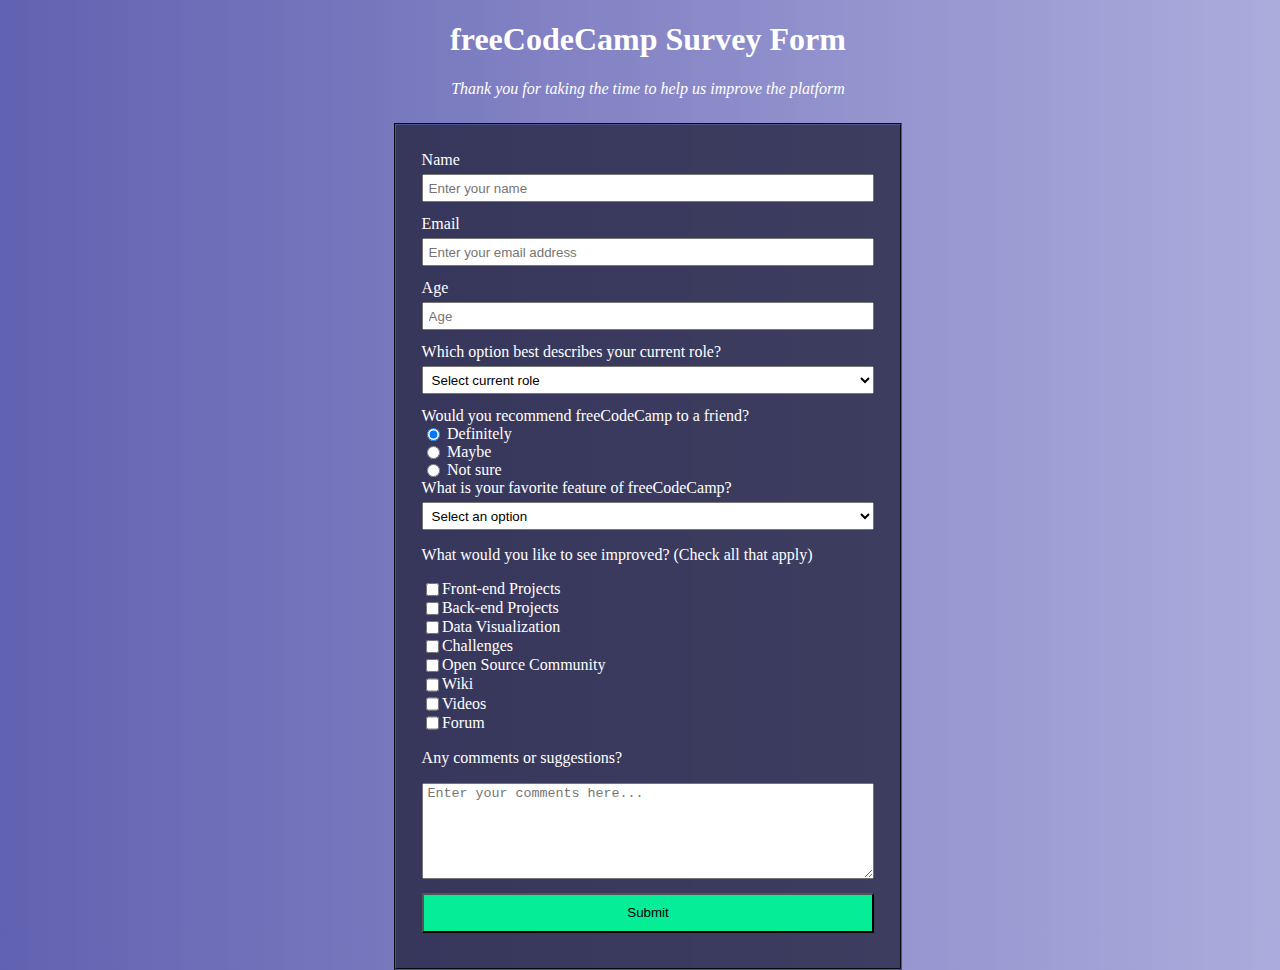
<file: Survey-Form[Project]/index.html>
<!-- Author: Prantaneel Pegu
     Date of Project Submission: 08-02-2024 (dd-mm-yyyy) -->

<!DOCTYPE html>

<html lang="en">

    <head>
        <meta charset="UTF-8">
        <meta name="viewport" content="width=device-width, initial-scale=1.0">
        <link href="styles.css" rel="stylesheet">
        <title>freeCodeCamp Survey</title>
    </head>

    <body>
         
        <main>
        <h1 id="title">freeCodeCamp Survey Form</h1>
        <p id="description">Thank you for taking the time to help us improve the platform</p>

            <div id="form-body">
                <form action="" id="survey-form">

                    <fieldset>
                        <label id="name-label" for="name">Name
                            <input class="inputMod1" id="name" type="text" placeholder="Enter your name" required>
                        </label>

                        <label id="email-label" for="email">Email
                            <input class="inputMod1" type="email" id="email" placeholder="Enter your email address" required>
                        </label>

                        <label id="number-label" for="number">Age
                            <input class="inputMod1" type="number" id="number" placeholder="Age" min="15" max="120">
                        </label>

                        <label for="dropdown">Which option best describes your current role?
                        <select class="inputMod1" id="dropdown">
                            <option class="placeholder-option" selected disabled>Select current role</option>
                            <option>Student</option>
                            <option>Full time learner</option>
                            <option>Full time job</option>
                            <option>Prefer not to say</option>
                            <option>Other</option>
                        </select>
                        </label>

                        <label id="recommend-label">Would you recommend freeCodeCamp to a friend?
                            <label id="rec1">
                                <input name="recommend" value="Definitely" type="radio" checked> Definitely
                            </label>
                            <label id="rec2">
                                <input name="recommend" value="Maybe" type="radio"> Maybe
                            </label>
                            <label id="rec3">
                                <input name="recommend" value="Not sure" type="radio"> Not sure
                            </label>
                        </label>

                        <label id="fav-feature">What is your favorite feature of freeCodeCamp?
                            <select class="inputMod1" id="feature-dropdown" name="favorite-feature">
                                <option selected disabled>Select an option</option>
                                <option value="Challenges">Challenges</option>
                                <option value="Projects">Projects</option>
                                <option value="Community">Community</option>
                                <option value="Certifications">Certifications</option>
                                <option value="YT Channel">Youtube Channel</option>
                                <option value="Open Source">Open Source</option>
                            </select>
                        </label>

                        <p>What would you like to see improved? (Check all that apply)</p>

                            <label class="improved"><input value="Front-end Projects" type="checkbox">Front-end Projects</label>
                            <label class="improved"><input value="Back-end Projects" type="checkbox">Back-end Projects</label>
                            <label class="improved"><input value="Data Visualization" type="checkbox">Data Visualization</label>
                            <label class="improved"><input value="Challenges" type="checkbox">Challenges</label>
                            <label class="improved"><input value="Open Source Community" type="checkbox">Open Source Community</label>
                            <label class="improved"><input value="Wiki" type="checkbox">Wiki</label>
                            <label class="improved"><input value="Videos" type="checkbox">Videos</label>
                            <label class="improved"><input value="Forum" type="checkbox">Forum</label>

                        <p>Any comments or suggestions?</p>
                        <textarea id="comments-and-suggestions" name="comments-and-suggestions" placeholder="Enter your comments here..." rows="6"></textarea>

                        <button id="submit" type="submit">Submit</button>

                    </fieldset>
                </form>

            </div>
        </main>


    </body>
</html>
</file>
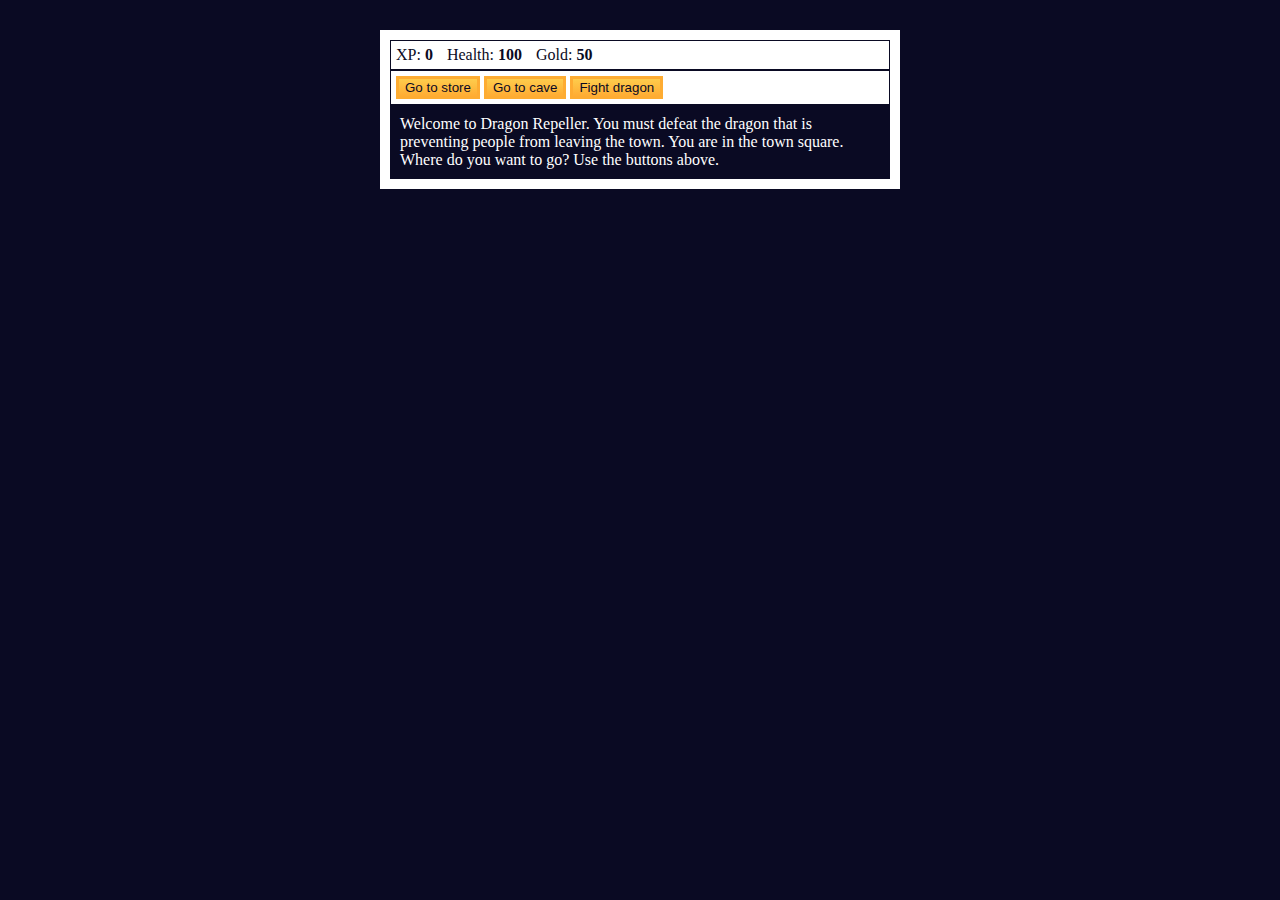
<file: Javascript Algorithms and Data Structures/Dragon-Repeller Game/index.html>
<!-- A freecodecamp exercise on Javascript basics -->

<!DOCTYPE html>
<html lang="en">
  <head>
    <meta charset="utf-8">
    <link rel="stylesheet" href="./styles.css">
    <title>RPG - Dragon Repeller</title>
  </head>
  <body>
    <div id="game">
      <div id="stats">
        <span class="stat">XP: <strong><span id="xpText">0</span></strong></span>
        <span class="stat">Health: <strong><span id="healthText">100</span></strong></span>
        <span class="stat">Gold: <strong><span id="goldText">50</span></strong></span>
      </div>
      <div id="controls">
        <button id="button1">Go to store</button>
        <button id="button2">Go to cave</button>
        <button id="button3">Fight dragon</button>
      </div>
      <div id="monsterStats">
        <span class="stat">Monster Name: <strong><span id="monsterName"></span></strong></span>
        <span class="stat">Health: <strong><span id="monsterHealth"></span></strong></span>
      </div>
      <div id="text">
        Welcome to Dragon Repeller. You must defeat the dragon that is preventing people from leaving the town. You are in the town square. Where do you want to go? Use the buttons above.
      </div>
    </div>
    <script src="./script.js"></script>
  </body>
</html>
</file>
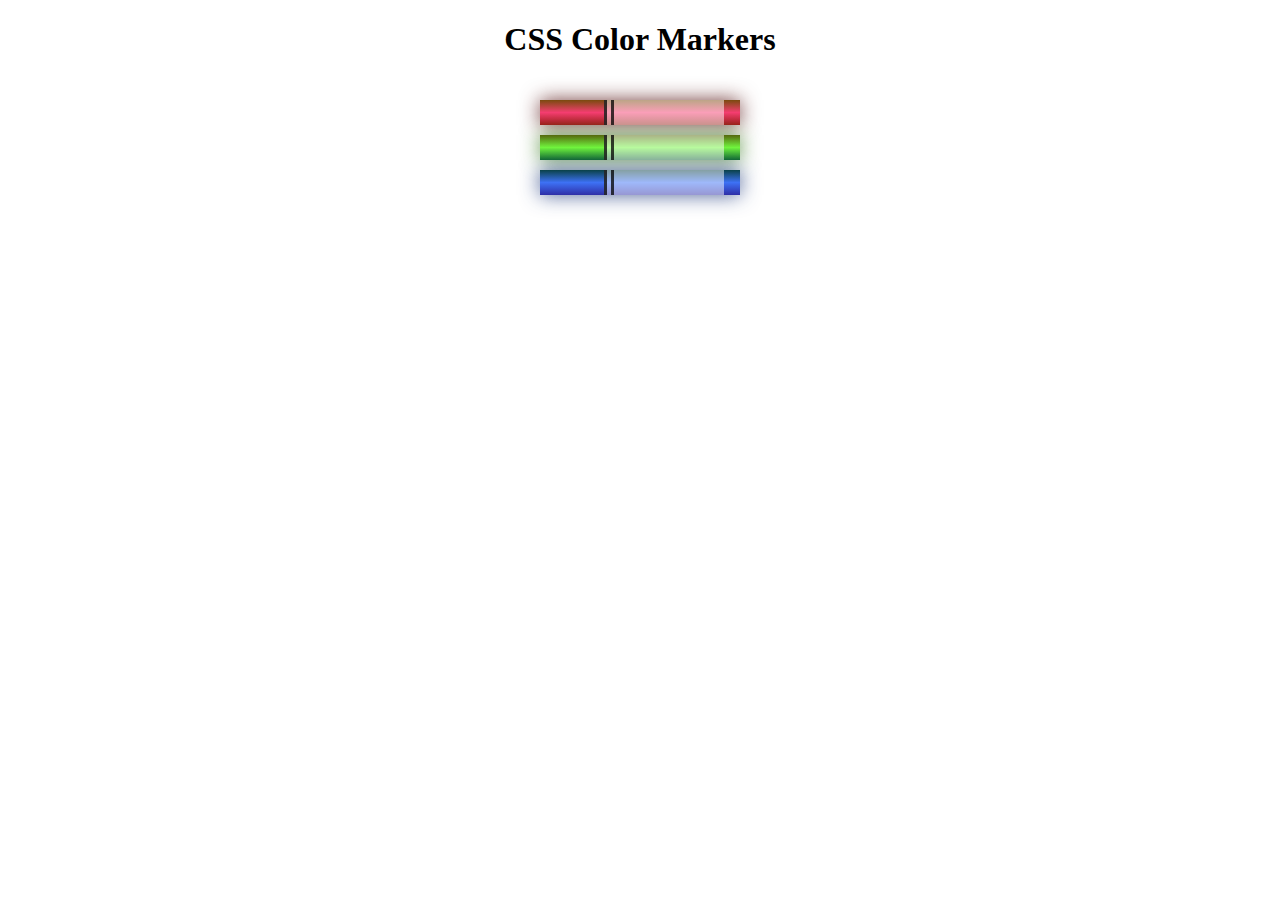
<file: Responsive Web Design/CSS Color Markers/index.html>
<!DOCTYPE html>
<html lang="en">
  <head>
    <meta charset="utf-8">
    <meta name="viewport" content="width=device-width, initial-scale=1.0">
    <title>Colored Markers</title>
    <link rel="stylesheet" href="styles.css">
  </head>
  <body>
    <h1>CSS Color Markers</h1>
    <div class="container">
      <div class="marker red">
        <div class="cap"></div>
        <div class="sleeve"></div>
      </div>
      <div class="marker green">
        <div class="cap"></div>
        <div class="sleeve"></div>
      </div>
      <div class="marker blue">
        <div class="cap"></div>
        <div class="sleeve"></div>
      </div>
    </div>
  </body>
</html>
</file>
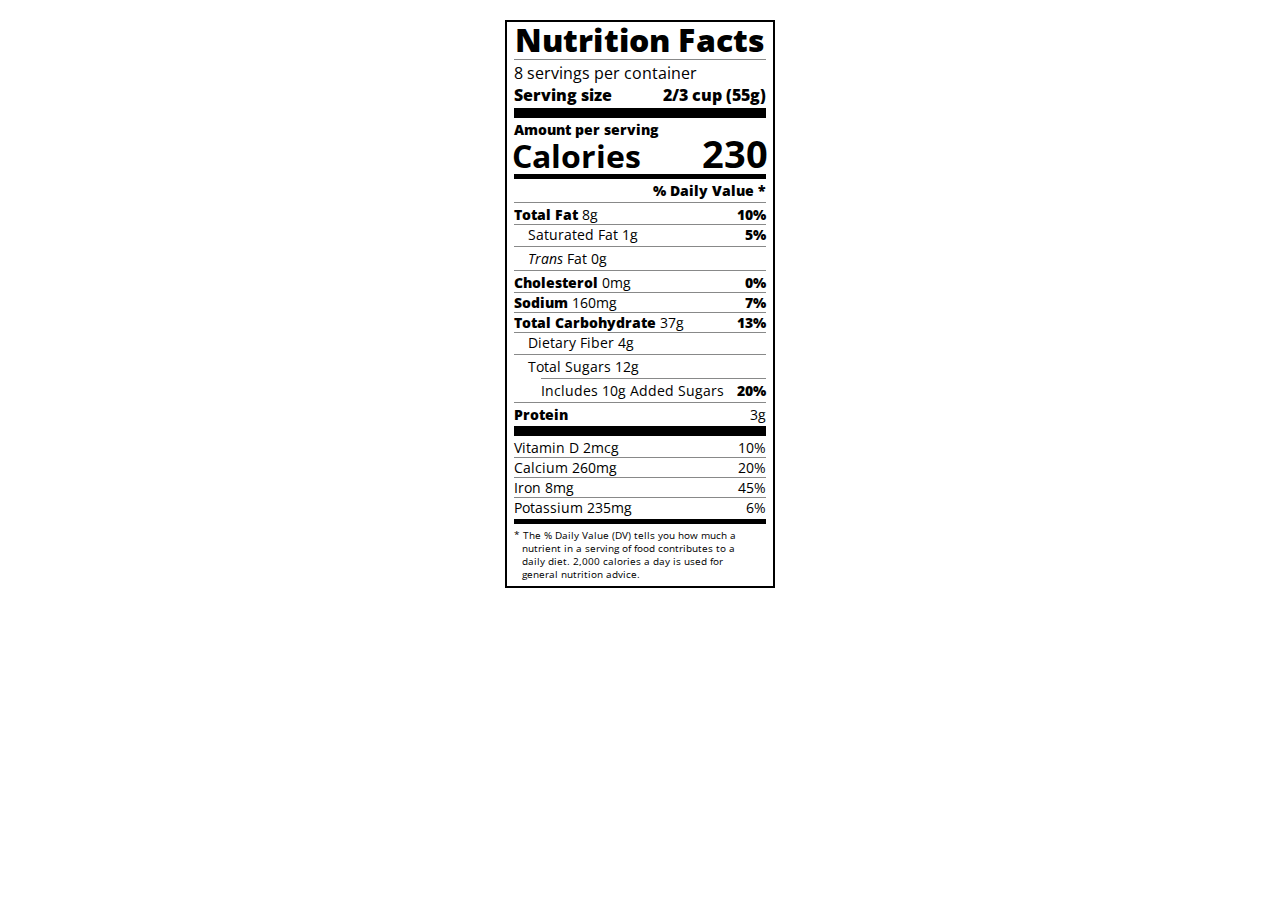
<file: Responsive Web Design/Nutrition Label/index.html>
<!DOCTYPE html>
<html lang="en">

<head>
  <meta charset="UTF-8">
  <title>Nutrition Label</title>
  <link href="https://fonts.googleapis.com/css?family=Open+Sans:400,700,800" rel="stylesheet">
  <link href="./styles.css" rel="stylesheet">
</head>

<body>
  <div class="label">
    <header>
      <h1 class="bold">Nutrition Facts</h1>
      <div class="divider"></div>
      <p>8 servings per container</p>
      <p class="bold">Serving size <span>2/3 cup (55g)</span></p>
    </header>
    <div class="divider large"></div>
    <div class="calories-info">
      <div class="left-container">
        <h2 class="bold small-text">Amount per serving</h2>
        <p>Calories</p>
      </div>
      <span>230</span>
    </div>
    <div class="divider medium"></div>
    <div class="daily-value small-text">
      <p class="bold right no-divider">% Daily Value *</p>
      <div class="divider"></div>
      <p><span><span class="bold">Total Fat</span> 8g</span> <span class="bold">10%</span></p>
      <p class="indent no-divider">Saturated Fat 1g <span class="bold">5%</span></p>
      <div class="divider"></div>
      <p class="indent no-divider"><span><i>Trans</i> Fat 0g</span></p>
      <div class="divider"></div>
      <p><span><span class="bold">Cholesterol</span> 0mg</span> <span class="bold">0%</span></p>
      <p><span><span class="bold">Sodium</span> 160mg</span> <span class="bold">7%</span></p>
      <p><span><span class="bold">Total Carbohydrate</span> 37g</span> <span class="bold">13%</span></p>
      <p class="indent no-divider">Dietary Fiber 4g</p>
      <div class="divider"></div>
      <p class="indent no-divider">Total Sugars 12g</p>
      <div class="divider double-indent"></div>
      <p class="double-indent no-divider">Includes 10g Added Sugars <span class="bold">20%</span></p>
      <div class="divider"></div>
      <p class="no-divider"><span class="bold">Protein</span> 3g</p>
      <div class="divider large"></div>
      <p>Vitamin D 2mcg <span>10%</span></p>
      <p>Calcium 260mg <span>20%</span></p>
      <p>Iron 8mg <span>45%</span></p>
      <p class="no-divider">Potassium 235mg <span>6%</span></p>
    </div>
    <div class="divider medium"></div>
    <p class="note">* The % Daily Value (DV) tells you how much a nutrient in a serving of food contributes to a daily
      diet. 2,000 calories a day is used for general nutrition advice.</p>
  </div>
</body>
</html>
</file>
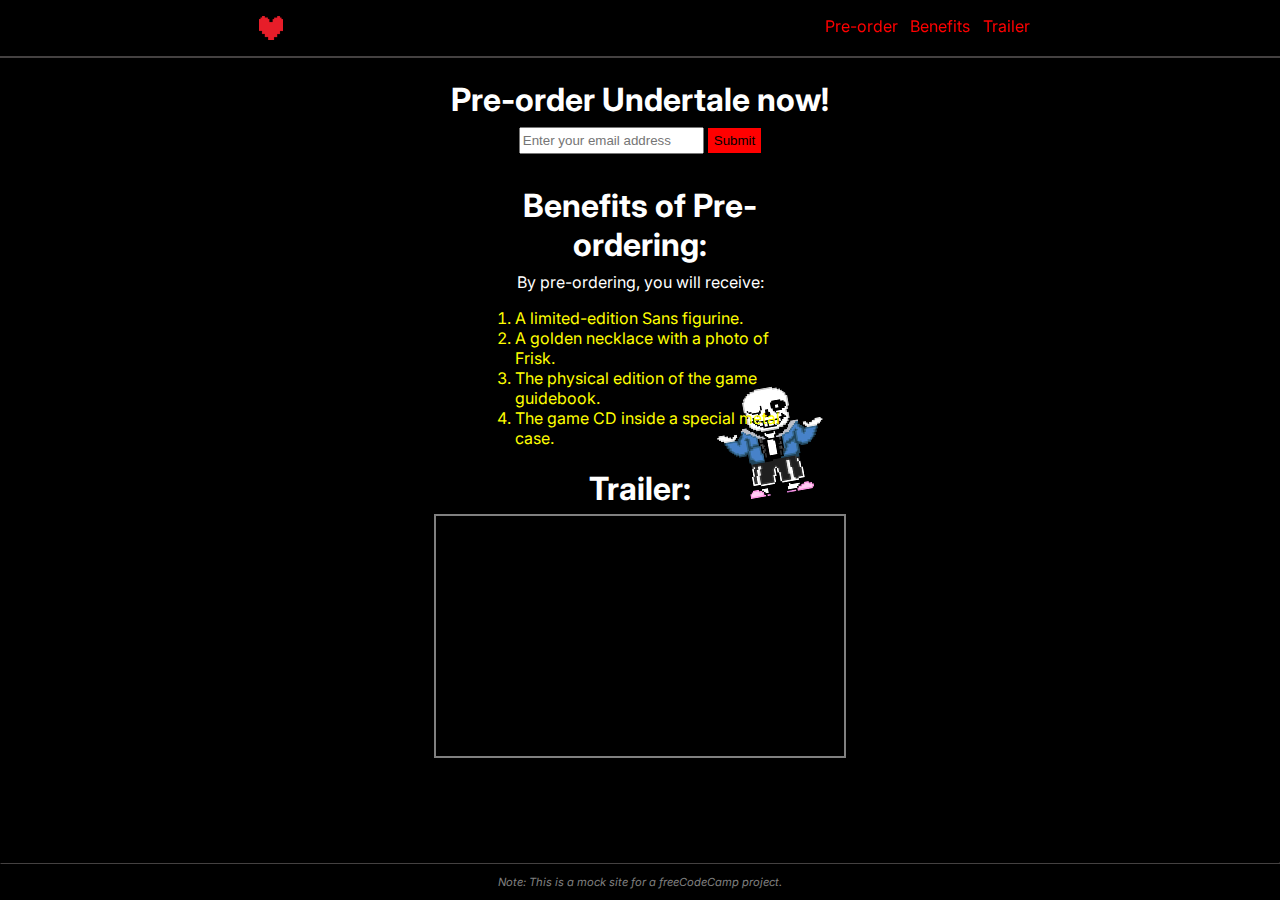
<file: Responsive Web Design/Product Landing Page[Project]/index.html>
<!-- Author: Prantaneel Pegu
     Created on 16/3/24
     freeCodeCamp Project: Product Landing Page -->

<!DOCTYPE html>

<html lang="en">
    <head>
        <meta charset="UTF-8">
        <meta name="viewport" content="width=device-width, initial-scale=1.0">
        <link rel="icon" type="image/x-icon" href="assets/heart.ico">
        <link rel="stylesheet" href="styles.css">
        <title>Pre-order Undertale!</title>
    </head>

    <body>
    
        <header id="header">
            <img src="assets/heart.ico" alt="Undertale heart icon" id="header-img">
            <nav id="nav-bar" class="nav__bar">
                <a href="#pre-order" class="nav-link"><p class="nav__item">Pre-order</p></a>
                <a href="#benefits" class="nav-link"><p class="nav__item">Benefits</p></a>
                <a href="#trailer" class="nav-link"><p class="nav__item">Trailer</p></a>
            </nav>
        </header>
        

        <main class="main">
            
            <section id="pre-order" class="pre__order">
                <h1 class="pre-order-title">Pre-order Undertale now!</h1>
                <form action="https://www.freecodecamp.com/email-submit" id="form" class="order__form">
                    <label for="email">
                        <input type="email" name="email" id="email" placeholder="Enter your email address" required>
                    </label>
                    <label for="submit">
                        <input type="submit" id="submit">
                        </label>
                </form>
            </section>

            <section id="benefits" class="benefits">
                <h1 class="benefits__heading">
                    Benefits of Pre-ordering:
                </h1>

                <p class="pre-order-text">By pre-ordering, you will receive: </p>
                <ol class="benefits__list left-align">
                    <li class="benefits_list_item left-align">A limited-edition Sans figurine.</li>
                    <li class="benefits_list_item left-align">A golden necklace with a photo of Frisk.</li>
                    <li class="benefits_list_item left-align">The physical edition of the game guidebook.</li>
                    <li class="benefits_list_item left-align">The game CD inside a special metal case.</li>
                </ol>

                <img src="assets/Sans.png" alt="Sans Image" class="sans-image">

            </section>

            <section id="trailer" class="trailer">
                <h1 class="trailer__heading">Trailer: </h1>
                <iframe id="video" width="560" height="315" src="https://www.youtube.com/embed/1Hojv0m3TqA?si=qf2PPYgiYxT_gs1i" title="YouTube video player" frameborder="0" allow="accelerometer; autoplay; clipboard-write; encrypted-media; gyroscope; picture-in-picture; web-share" allowfullscreen></iframe>
            </section>

            <footer class="footer">
                <hr>
                <p class="footer__text">
                    Note: This is a mock site for a freeCodeCamp project.
                </p>
            </footer>
        </main>

    </body>
</html>
</file>
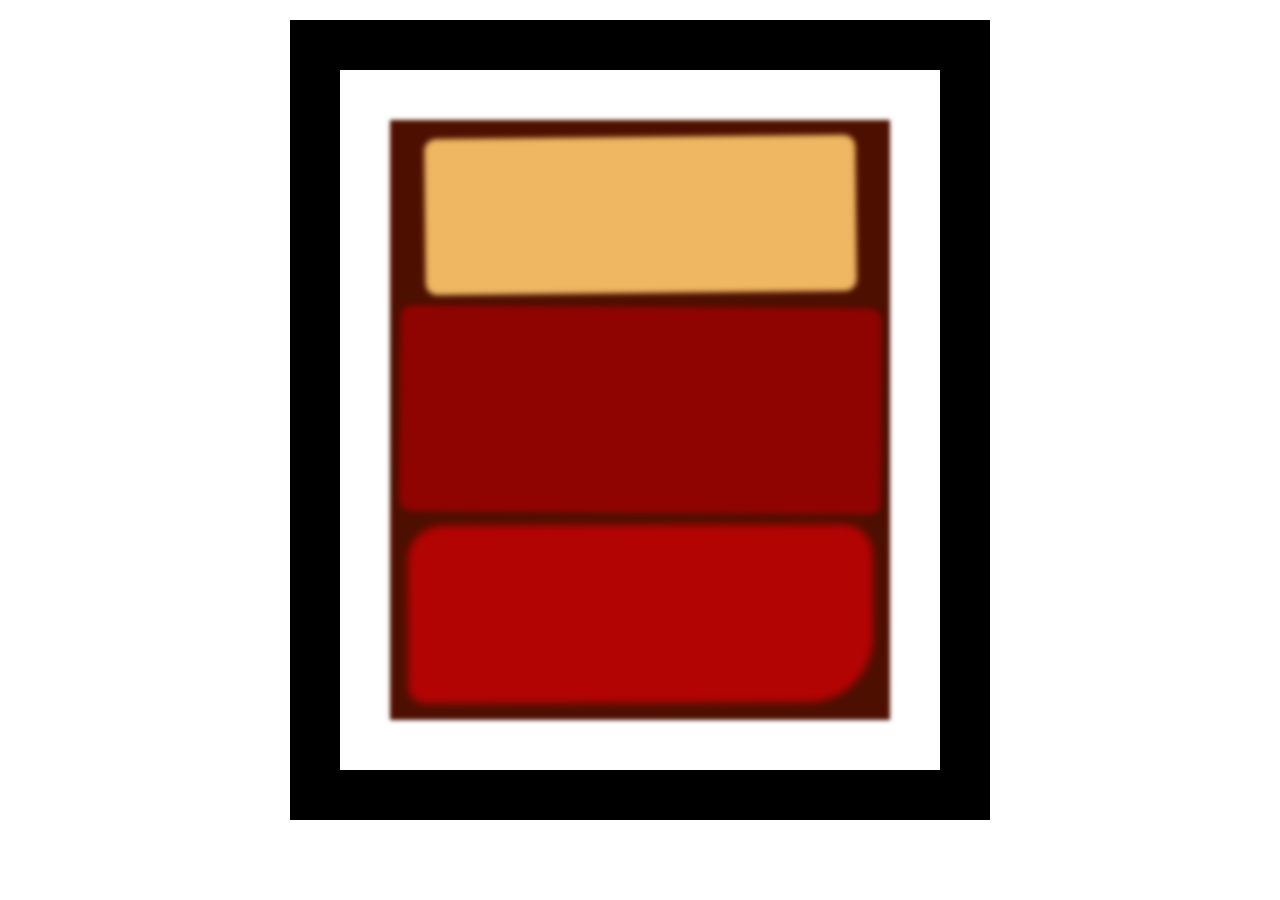
<file: Responsive Web Design/Rothko Painting/index.html>
<!DOCTYPE html>
<html lang="en">
  <head>
    <meta charset="UTF-8">
    <title>Rothko Painting</title>
    <link href="./styles.css" rel="stylesheet">
  </head>
  <body>
    <div class="frame">
      <div class="canvas">
        <div class="one"></div>
        <div class="two"></div>
        <div class="three"></div>
      </div>
    </div>
  </body>
</html>
</file>
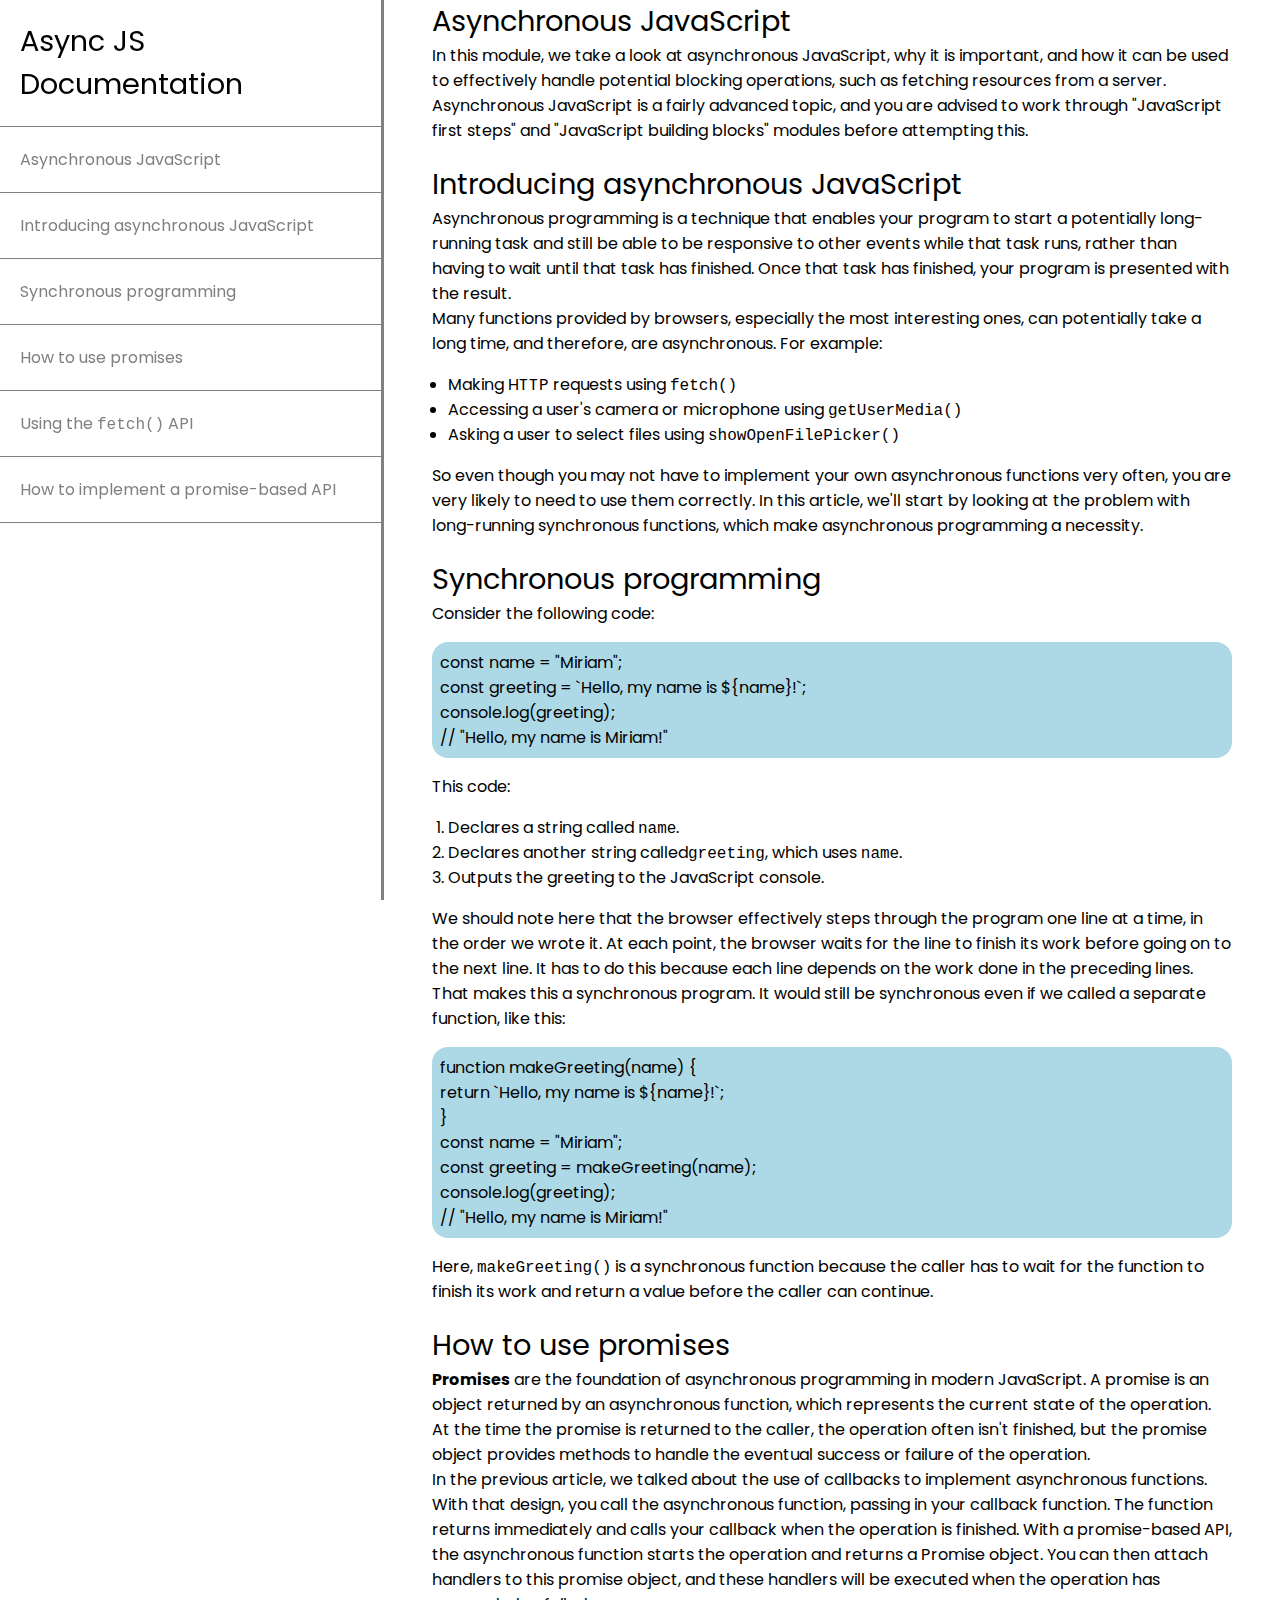
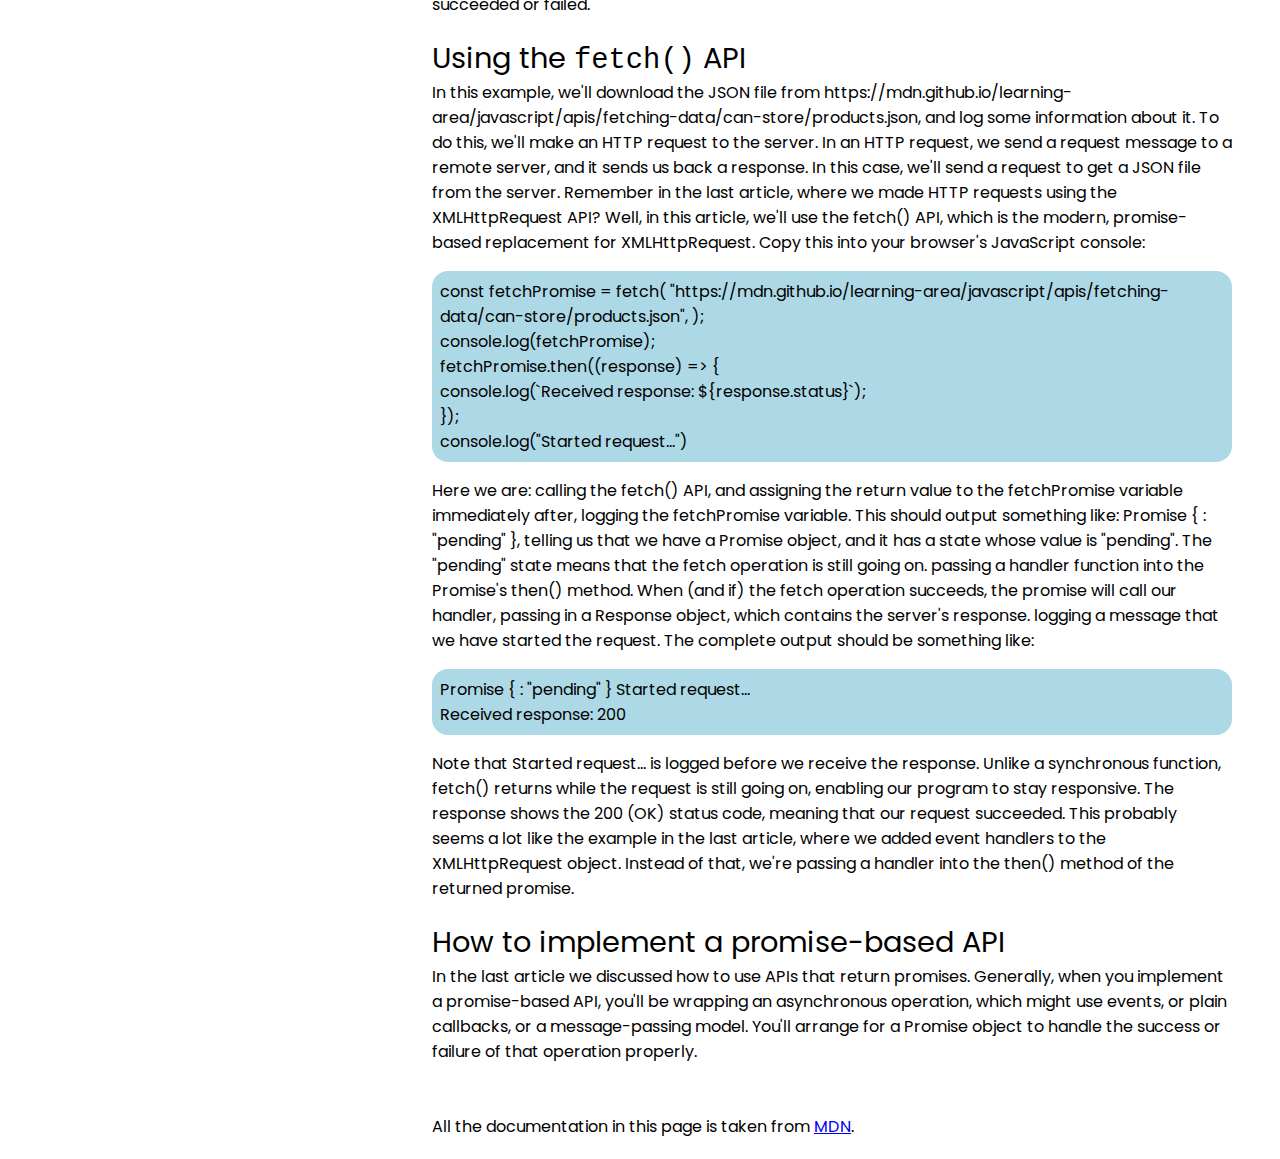
<file: Responsive Web Design/Technical-Documentation Page[Project]/index.html>
<!DOCTYPE html>

<html lang="en">
    <head>
        <meta charset="UTF-8">
        <meta name="viewport" content="width=device-width, initial-scale=1.0">
        <title>Technical Documentation Page</title>
        <link rel="stylesheet" href="styles.css">
    </head>

    <body>
    
        <nav id="navbar">

            <header id="nav-header">Async JS Documentation</header>
            <a href="#Asynchronous_JavaScript" class="nav-link"><p>Asynchronous JavaScript</p></a>
            <a href="#Introducing_asynchronous_JavaScript" class="nav-link"><p>Introducing asynchronous JavaScript</p></a>
            <a href="#Synchronous_programming" class="nav-link"><p>Synchronous programming</p></a>
            <a href="#How_to_use_promises" class="nav-link"><p>How to use promises</p></a>
            <a href="#Using_the_fetch()_API" class="nav-link"><p>Using the <code>fetch()</code> API</p></a>
            <a href="#How_to_implement_a_promise-based_API" class="nav-link"><p>How to implement a promise-based API</p></a>

        </nav>

        <main id="main-doc">

            <section class="main-section" id="Asynchronous_JavaScript">
                <header id="header-1">Asynchronous JavaScript</header>
                <p>
                    In this module, we take a look at asynchronous JavaScript, why it is important, and how it can be used to effectively handle potential blocking operations, such as fetching resources from a server.</p>
                    
                <p>
                    Asynchronous JavaScript is a fairly advanced topic, and you are advised to work through "JavaScript first steps" and "JavaScript building blocks" modules before attempting this.</p>
            </section>

            <section class="main-section" id="Introducing_asynchronous_JavaScript">
                <header id="header-2">Introducing asynchronous JavaScript</header>
                <p>Asynchronous programming is a technique that enables your program to start a potentially long-running task and still be able to be responsive to other events while that task runs, rather than having to wait until that task has finished. Once that task has finished, your program is presented with the result.</p>

                <p>Many functions provided by browsers, especially the most interesting ones, can potentially take a long time, and therefore, are asynchronous. For example:</p>               

                <ul>
                    <li>Making HTTP requests using <code>fetch()</code></li>
                    <li>Accessing a user's camera or microphone using <code>getUserMedia()</code></li>
                    <li>Asking a user to select files using <code>showOpenFilePicker()</code></li>
                </ul>

                <p>So even though you may not have to implement your own asynchronous functions very often, you are very likely to need to use them correctly.

                    In this article, we'll start by looking at the problem with long-running synchronous functions, which make asynchronous programming a necessity.</p>

            </section>

            <section class="main-section" id="Synchronous_programming">
                <header id="header-3">Synchronous programming</header>
                <p>Consider the following code:</p>                

                <div class="code-block">const name = "Miriam";
                    <br>
                    const greeting = `Hello, my name is ${name}!`;<br>
                    console.log(greeting);<br>
                    // "Hello, my name is Miriam!"</div>

                <p>This code:</p>
                <ol>
                    <li>Declares a string called <code>name</code>.</li>
                    <li>Declares another string called<code>greeting</code>, which uses <code>name</code>.</li>
                    <li>Outputs the greeting to the JavaScript console.</li>
                </ol>

                <p>We should note here that the browser effectively steps through the program one line at a time, in the order we wrote it. At each point, the browser waits for the line to finish its work before going on to the next line. It has to do this because each line depends on the work done in the preceding lines.

                    That makes this a synchronous program. It would still be synchronous even if we called a separate function, like this:</p>

                <div class="code-block">function makeGreeting(name) {<br>
                    return `Hello, my name is ${name}!`;<br>
                  } <br>
                  
                  const name = "Miriam";<br>
                  const greeting = makeGreeting(name);<br>
                  console.log(greeting);<br>
                  // "Hello, my name is Miriam!"</div>

                  <p>Here, <code>makeGreeting()</code> is a synchronous function because the caller has to wait for the function to finish its work and return a value before the caller can continue.</p>

            </section>

            <section class="main-section" id="How_to_use_promises">
                <header id="header-4">How to use promises</header>
                <p><strong>Promises</strong> are the foundation of asynchronous programming in modern JavaScript. A promise is an object returned by an asynchronous function, which represents the current state of the operation. At the time the promise is returned to the caller, the operation often isn't finished, but the promise object provides methods to handle the eventual success or failure of the operation.</p>

                <p>In the previous article, we talked about the use of callbacks to implement asynchronous functions. With that design, you call the asynchronous function, passing in your callback function. The function returns immediately and calls your callback when the operation is finished.

                    With a promise-based API, the asynchronous function starts the operation and returns a Promise object. You can then attach handlers to this promise object, and these handlers will be executed when the operation has succeeded or failed.</p>
            </section>

            <section class="main-section" id="Using_the_fetch()_API">
                <header id="header-5">Using the <code>fetch()</code> API</header>
                <p>In this example, we'll download the JSON file from https://mdn.github.io/learning-area/javascript/apis/fetching-data/can-store/products.json, and log some information about it.

                    To do this, we'll make an HTTP request to the server. In an HTTP request, we send a request message to a remote server, and it sends us back a response. In this case, we'll send a request to get a JSON file from the server. Remember in the last article, where we made HTTP requests using the XMLHttpRequest API? Well, in this article, we'll use the fetch() API, which is the modern, promise-based replacement for XMLHttpRequest.
                    
                    Copy this into your browser's JavaScript console:</p>

                <div class="code-block">const fetchPromise = fetch(
                    "https://mdn.github.io/learning-area/javascript/apis/fetching-data/can-store/products.json",
                  );<br>
                  
                  console.log(fetchPromise);<br>
                  
                  fetchPromise.then((response) => {<br>
                    console.log(`Received response: ${response.status}`);<br>
                  });<br>
                  
                  console.log("Started request…")</div>
                  <p>Here we are:

                    calling the fetch() API, and assigning the return value to the fetchPromise variable
                    immediately after, logging the fetchPromise variable. This should output something like: Promise { <state>: "pending" }, telling us that we have a Promise object, and it has a state whose value is "pending". The "pending" state means that the fetch operation is still going on.
                    passing a handler function into the Promise's then() method. When (and if) the fetch operation succeeds, the promise will call our handler, passing in a Response object, which contains the server's response.
                    logging a message that we have started the request.
                    The complete output should be something like:</p>

                <div class="code-block">Promise { <state>: "pending" }
                    Started request…<br>
                    Received response: 200</div>

                <p>Note that Started request… is logged before we receive the response. Unlike a synchronous function, fetch() returns while the request is still going on, enabling our program to stay responsive. The response shows the 200 (OK) status code, meaning that our request succeeded.

                    This probably seems a lot like the example in the last article, where we added event handlers to the XMLHttpRequest object. Instead of that, we're passing a handler into the then() method of the returned promise.</p>
            </section>

            <section class="main-section" id="How_to_implement_a_promise-based_API">
                <header id="header-6">How to implement a promise-based API</header>
                <p class="last-paragraph">In the last article we discussed how to use APIs that return promises. Generally, when you implement a promise-based API, you'll be wrapping an asynchronous operation, which might use events, or plain callbacks, or a message-passing model. You'll arrange for a Promise object to handle the success or failure of that operation properly.
                    <br><br><br>
                    All the documentation in this page is taken from <a href="https://developer.mozilla.org/en-US/docs/Learn/JavaScript/Asynchronous">MDN</a>.
                </p>
            </section>

        </main>


    </body>

</html>
</file>
<file: Survey-Form[Project]/styles.css>
body{
    font-family: Poppins;
    background-image: linear-gradient( 90deg, rgba(58, 58, 158, 0.8), rgba(136, 136, 206, 0.7) ) ,url(https://images.unsplash.com/photo-1583321500900-82807e458f3c?q=80&w=2670&auto=format&fit=crop&ixlib=rb-4.0.3&ixid=M3wxMjA3fDB8MHxwaG90by1wYWdlfHx8fGVufDB8fHx8fA%3D%3D);
    background-size: cover;
    color: white;
    width: 100%;
    height: 100vh;
    margin-top: 15px;
}

#title{
  font-style: normal;
}

#description{
    font-style: italic;
}

#title, #description{
    text-align: center;
}

#name{
    display: block;
}

form{
    margin-left: 30%;
    margin-right: 30%;
}

fieldset{
    padding: 5%;
    margin-top: 5%;
    background-color: rgb(39 39 67 / 80%);
    border-color: rgb(39 39 67 / 80%);
}

input, select{
    display:block;
    min-height: 10px;
}

.inputMod1{
    width: 100%;
    height: 28px;
    margin: 5px 0 13px 0;
    box-sizing: border-box;
}

#rec1, #rec2, #rec3{
    display: block;

}

input[type="checkbox"]{
    display: inline-block;
    width: 1em;
    height: 1em;
    vertical-align: middle;
    margin: 1.2px 3px 3px 4px;
}

input[type="radio"]{
    display: inline-block;
    vertical-align: middle;
    margin: -2px 3px 0px 5px;
    box-sizing: border-box;
    width: 1em;
    height: 1em;
}

.improved{
    display: block;
    margin-top: 0;
}

textarea{
    width: 100%;
    box-sizing: border-box;
}

button{
    width: 100%;
    margin: 10px 0;
    height: 40px;
    background-color: rgb(6, 237, 152);

}

button:hover{
    background-color: rgb(121, 237, 155);
}

#name, #email, #number, textarea, select{
    padding-left: 5px;
}
</file>
<file: Javascript Algorithms and Data Structures/Dragon-Repeller Game/styles.css>
body {
    background-color: #0a0a23;
  }
  
  #text {
    background-color: #0a0a23;
    color: #ffffff;
    padding: 10px;
  }
  
  #game {
    max-width: 500px;
    max-height: 400px;
    background-color: #ffffff;
    color: #ffffff;
    margin: 30px auto 0px;
    padding: 10px;
  }
  
  #controls,
  #stats {
    border: 1px solid #0a0a23;
    padding: 5px;
    color: #0a0a23;
  }
  
  #monsterStats {
    display: none;
    border: 1px solid #0a0a23;
    padding: 5px;
    color: #ffffff;
    background-color: #c70d0d;
  }
  
  .stat {
    padding-right: 10px;
  }
  
  button {
    cursor: pointer;
    color: #0a0a23;
    background-color: #feac32;
    background-image: linear-gradient(#fecc4c, #ffac33);
    border: 3px solid #feac32;
  }
</file>
<file: Responsive Web Design/CSS Color Markers/styles.css>
h1 {
  text-align: center;
}

.container {
  background-color: rgb(255, 255, 255);
  padding: 10px 0;
}

.marker {
  width: 200px;
  height: 25px;
  margin: 10px auto;
}

.cap {
  width: 60px;
  height: 25px;
}

.sleeve {
  width: 110px;
  height: 25px;
  background-color: rgba(255, 255, 255, 0.5);
  border-left: 10px double rgba(0, 0, 0, 0.75);
}

.cap, .sleeve {
  display: inline-block;
}

.red {
  background: linear-gradient(rgb(122, 74, 14), rgb(245, 62, 113), rgb(162, 27, 27));
  box-shadow: 0 0 20px 0 rgba(83, 14, 14, 0.8);
}

.green {
  background: linear-gradient(#55680D, #71F53E, #116C31);
  box-shadow: 0 0 20px 0 #3B7E20CC;
}
.blue {
  background: linear-gradient(hsl(186, 76%, 16%), hsl(223, 90%, 60%), hsl(240, 56%, 42%));
  box-shadow:0 0 20px 0 hsla(223, 59%, 31%, 0.8);
}
</file>
<file: Responsive Web Design/Nutrition Label/styles.css>
* {
  box-sizing: border-box;
}

html {
  font-size: 16px;
}

body {
  font-family: 'Open Sans', sans-serif;
}

.label {
  border: 2px solid black;
  width: 270px;
  margin: 20px auto;
  padding: 0 7px;
}

header h1 {
  text-align: center;
  margin: -4px 0;
  letter-spacing: 0.15px
}

p {
  margin: 0;
  display: flex;
  justify-content: space-between;
}

.divider {
  border-bottom: 1px solid #888989;
  margin: 2px 0;
}

.bold {
  font-weight: 800;
}

.large {
  height: 10px;
}

.large, .medium {
  background-color: black;
  border: 0;
}

.medium {
  height: 5px;
}

.small-text {
  font-size: 0.85rem;
}


.calories-info {
  display: flex;
  justify-content: space-between;
  align-items: flex-end;
}

.calories-info h2 {
  margin: 0;
}

.left-container p {
  margin: -5px -2px;
  font-size: 2em;
  font-weight: 700;
}

.calories-info span {
  margin: -7px -2px;
  font-size: 2.4em;
  font-weight: 700;
}

.right {
  justify-content: flex-end;
}

.indent {
  margin-left: 1em;
}

.double-indent {
  margin-left: 2em;
}

.daily-value p:not(.no-divider) {
  border-bottom: 1px solid #888989;
}

.note {
  font-size: 0.6rem;
  margin: 5px 0;
  padding: 0 8px;
  text-indent: -8px
}
</file>
<file: Responsive Web Design/Product Landing Page[Project]/styles.css>
/* Font import */
@import url('https://fonts.googleapis.com/css2?family=Inter:wght@100..900&display=swap');

:root{
    --primary-color: #000000;
    --secondary-color: #ff0000;
    --text-color-1: #fff
}

html{
    box-sizing: border-box;
    margin: 0;
    padding: 0;
    scroll-behavior: smooth;
    scroll-padding-top: 5rem;
}

body{
    background-color: var(--primary-color);
    color: var(--text-color-1);
    font-family: Inter, sans-serif;
    max-width: 50em;
    text-align: center;
    margin: 0 auto;
}

section{
    margin-bottom: 2rem;
}

h1{
    margin-bottom: .5rem;
}

hr{
    border-color: rgb(68, 65, 65);
}



#header{
    position: fixed;
    top: 0;
    left: 0;
    width: 100%;
    height: auto;
    backdrop-filter: blur(3px);
    display: flex;
    justify-content: space-around;
    background-color: transparent;
    column-gap: 2rem;
    border-bottom: 2px solid rgb(68, 65, 65);
    margin: 0 auto;
    z-index: 999;
}

#header-img{
    width: 24px;
    height: 24px;
    margin: 1rem;
}

#nav-bar{
    display: inline-flex;
    flex-direction: row;
    justify-content: space-evenly;
}

.nav-link{
    text-decoration: none;
    margin: 0 .4em;
    color: #ff0000;
}

.main{
    width: 100%;

    margin-top: 5em;
}

.pre-order-text{
    margin-top: 0;
}

#email{
    height: 1.3rem;
}

#benefits{
    max-width: 20rem;
    margin: 0 auto;
    position: relative;
    overflow: visible;
}

.benefits__list{
    text-align: left;
    margin: 0 auto;
    padding-inline-start: 35px;
    color: yellow;
}

.sans-image{
    position: absolute;
    max-width: 110px;;
    z-index: -1;
    right: -1.7rem;
    top: 12.5rem;
    transform: rotate(-10deg);
}

#video{
    max-width: 100%;
    max-height: 10%;
    height: auto;   
    outline: 2px solid gray; 
    width: 25.5rem;
    height: 15rem;
}

#submit{
    background-color: #ff0000;
    height: 1.6rem;
    border: none;
    cursor: pointer;
}

.left-align{
    text-align: left !important;
}

footer{
    font-style: italic;
    font-size: .7rem;
    color: gray;
    position: absolute;
    bottom: 0;
    left: 0;
    width: 100%;
    z-index: -1;
}
/* Prevent overflow related bugs */
@media (max-width: 400px){
    .sans-image{
        width: 90px;
        right: .5rem;
        top: 13.15rem;
    }
}

@media (max-height: 729px){
    .footer{
        display: none;
    }
}
</file>
<file: Responsive Web Design/Rothko Painting/styles.css>
.canvas {
  width: 500px;
  height: 600px;
  background-color: #4d0f00;
  overflow: hidden;
  filter: blur(2px);
}

.frame {
  border: 50px solid black;
  width: 500px;
  padding: 50px;
  margin: 20px auto;
}

.one {
  width: 425px;
  height: 150px;
  background-color: #efb762;
  margin: 20px auto;
  box-shadow: 0 0 3px 3px #efb762;
  border-radius: 9px;
  transform: rotate(-0.6deg);
}

.two {
  width: 475px;
  height: 200px;
  background-color: #8f0401;
  margin: 0 auto 20px;
  box-shadow: 0 0 3px 3px #8f0401;
  border-radius: 8px 10px;
  transform: rotate(0.4deg);
}

.one, .two {
  filter: blur(1px);
}

.three {
  width: 91%;
  height: 28%;
  background-color: #b20403;
  margin: auto;
  filter: blur(2px);
  box-shadow: 0 0 5px 5px #b20403;
  border-radius: 30px 25px 60px 12px;
  transform: rotate(-0.2deg);
}
</file>
<file: Responsive Web Design/Technical-Documentation Page[Project]/styles.css>
@import url('https://fonts.googleapis.com/css2?family=Poppins:ital,wght@0,300;0,400;0,500;0,600;0,700;0,800;1,300;1,400;1,500;1,600;1,700&display=swap');

*{
    box-sizing: border-box;
    margin: 0;
    padding: 0;
}

:root{
    --text-color: #050315;
    --primary-color: #DF9F32;
    --secondary-color: #7ED3EB;
    --accent-color: #6A5CE6;
    --header-fs-1: 1.8rem;
    --header-fs-2: 1rem;
    --header-fs-3: 0.85rem;
    --header-fs-4: 1rem;
    --fs-1: 1rem;
    --fs-2: 0.7rem;
    --fs-3: 0.6rem;
    --fs-4: 0.7rem;
    scroll-behavior: smooth;
}

body{
    font-family: Poppins, sans-serif;
    font-size: var(--fs-1);
}

.code-block{
    background-color: lightblue;
    border-radius: 1em;
    padding: .5em;
    margin: 1em 0;
}

#navbar a{
    text-decoration: none;
    color: gray;
}

header{
    font-size: var(--header-fs-1);
    overflow-wrap: break-word;
}

ul, ol{
    margin: 1em;
}

#navbar{
    display: flex;
    position: fixed;
    height: 100%;
    width: 30%;
    justify-content: left;
    flex-direction: column;
    border-right: 3px solid grey; 
    hyphens: auto;
}

#navbar > *{
    border-bottom: 1.5px solid gray;
    padding: 20px; 
    overflow-wrap: break-word;
}

#main-doc{
    margin-left: 30%;
    padding: 0 3em; 
}

section{
    margin-bottom: 1.25em;
}

.nav-link{
    padding: 1.75rem;   
}

.last-paragraph{
    margin-bottom: 10px;
}

@media (max-width:879px){

    body{
        font-size: var(--fs-2);
    }

    header{
        font-size: var(--header-fs-2);
        line-height: 1.25em;
        margin-bottom: 0.15em;
    }

    #main-doc{
        padding: 1.5em;
    }

    #navbar > * {
        padding: 10px;
    }
}

/* For landscape mode */
@media (max-height: 350px){
    #navbar header{
        font-size: var(--header-fs-3) !important;
    }

    #navbar a{
        font-size: var(--fs-3) !important;
    }
}

@media (min-width:880px) and (max-height: 615px){
    #navbar header{
        font-size: var(--header-fs-4);
    }

    #navbar a{
        font-size: var(--fs-4);
    }

    #navbar > * {
        padding: 15px;
    }
}
</file>
